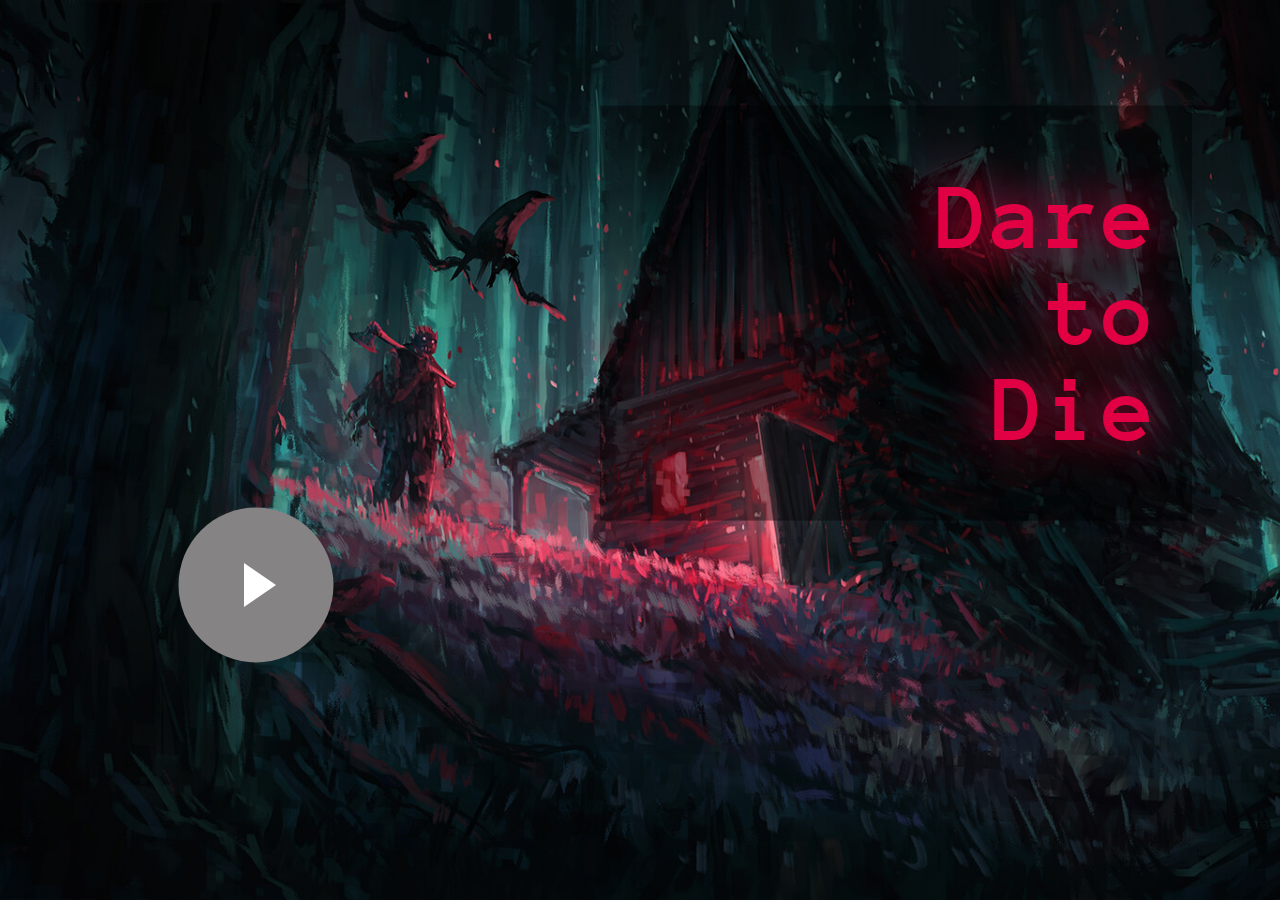
<file: index.html>
<!DOCTYPE html>
<html lang="en">

<head>
  <meta charset="UTF-8">
  <meta http-equiv="X-UA-Compatible" content="IE=edge">
  <meta name="viewport" content="width=device-width, initial-scale=1.0">
  <link rel="stylesheet" href="./css/main.css">
  <link rel="preconnect" href="https://fonts.googleapis.com">
  <link rel="preconnect" href="https://fonts.googleapis.com">
  <link rel="preconnect" href="https://fonts.googleapis.com">
  <link rel="icon" href="./css/images/ghomst.png" type="image/x-icon">
  <title>Dare2Die | Home</title>
</head>

<body>
  <div class="description overlay">
    <h1>Dare<br>to Die</h1>
  </div>

  <a id="play-video" class="video-play-button" href="rule.html">
    <span></span>
  </a>

  <div id="video-overlay" class="video-overlay">
    <a class="video-overlay-close">&times;</a>
  </div>
  <a>
  <audio id="background" autoplay loop>
    <source src="hunter.ogg" type="audio/ogg">
    <source src="hunter.mp3" type="audio/mpeg">
  </audio>

  </a>
  <script src="./js/main.js"></script>
</body>

</html>
</file>
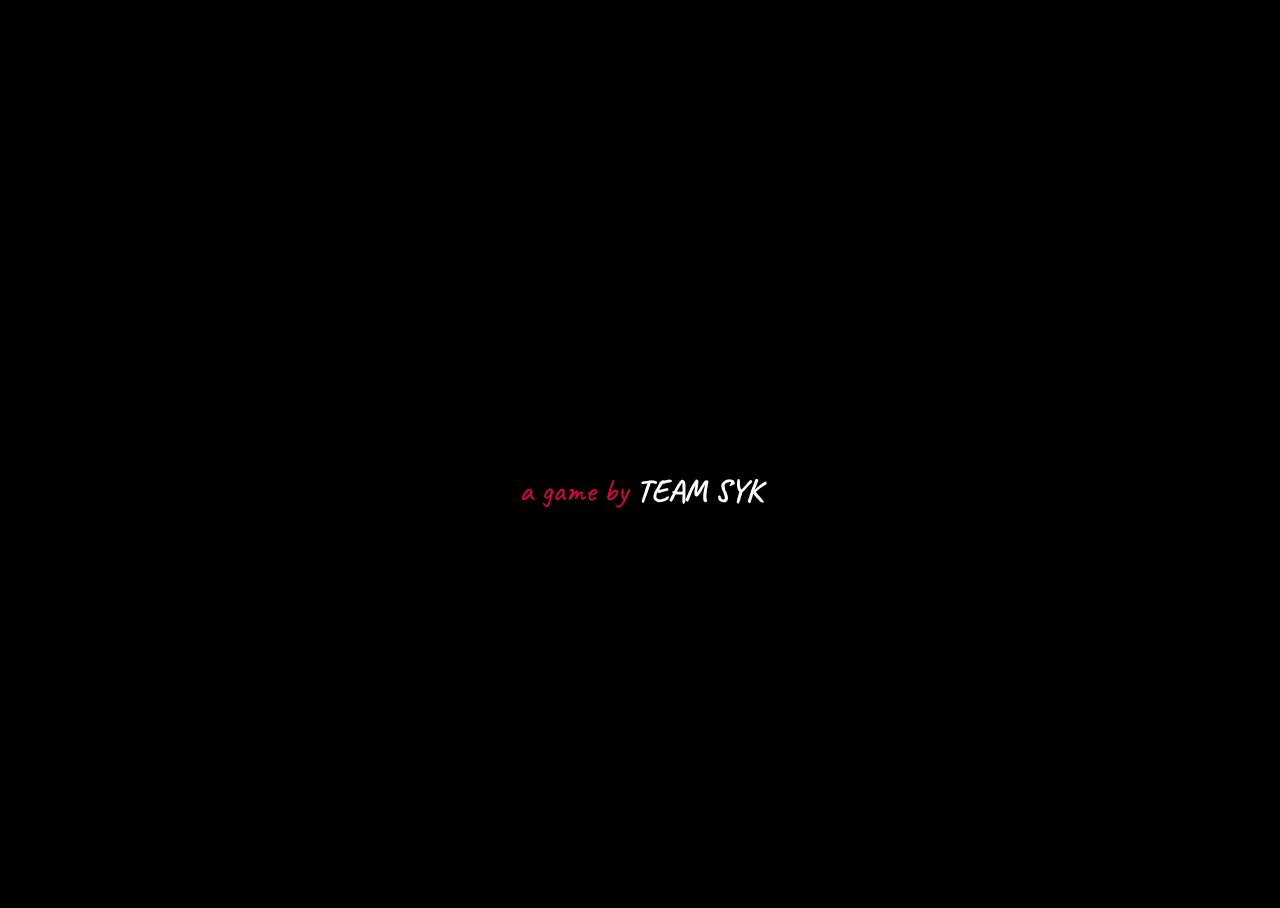
<file: credits.html>
<!DOCTYPE html>
<html lang="en">
<head>
    <meta charset="UTF-8">
    <meta http-equiv="X-UA-Compatible" content="IE=edge">
    <meta name="viewport" content="width=device-width, initial-scale=1.0">
    <link rel="stylesheet" href="css\credits.css">
    <link rel="icon" href="./css/images/ghomst.png" type="image/x-icon">
    <title>Dare2Die | Credits</title>
</head>
<body>
   
<main>
    
    <div>
  
      <section>
        <p>a game by<span><b> Team SYK</b></span></p>
      </section>
      
      <article style="margin-bottom: 5em">
        <h2>Team</h2>
        <dl>
          <dt>Yash Shinde</dt>
          <dd>A70405220055</dd>
          <dt>Shivam R Vadalia</dt>
          <dd>A70405220053</dd>
          <dt>Siddharth Chavan</dt>
          <dd>A70405220071</dd>
          <dt>Krunal Bhere</dt>
          <dd>A70405220062</dd>
          <dt>Kiran Chandani</dt>
          <dd>A70405220133</dd>
        </dl>
      </article>
      
      <article>
        <h2>Special Thanks to:</h2>
        <dl>
          <dt>Dr. Deepa Parasar</dt>
          <dd>Head of Dept. ASET</dd>
          <dt>Dr.Satheesh Abimannan</dt>
          <dd>Deputy Director ASET</dd>
          <dt>Mr. Naufil Kazi</dt>
          <dd>Professor</dd>
          <dt>Dr. Soni Sweta</dt>
          <dd>Professor<br></dd>
          <dt>Mrs. Sushila Umesh Ratre</dt>
          <dd>Professor</dd>
         
        </dl>  
      </article>
      <section>
        <h3>The End.</h3>
      </section>
    </div>
  </main>
  <a>
    <audio id="background" autoplay loop>
      <source src="hunter.ogg" type="audio/ogg">
      <source src="hunter.mp3" type="audio/mpeg">
    </audio>
  
    </a> 
</body>
</html>
</file>
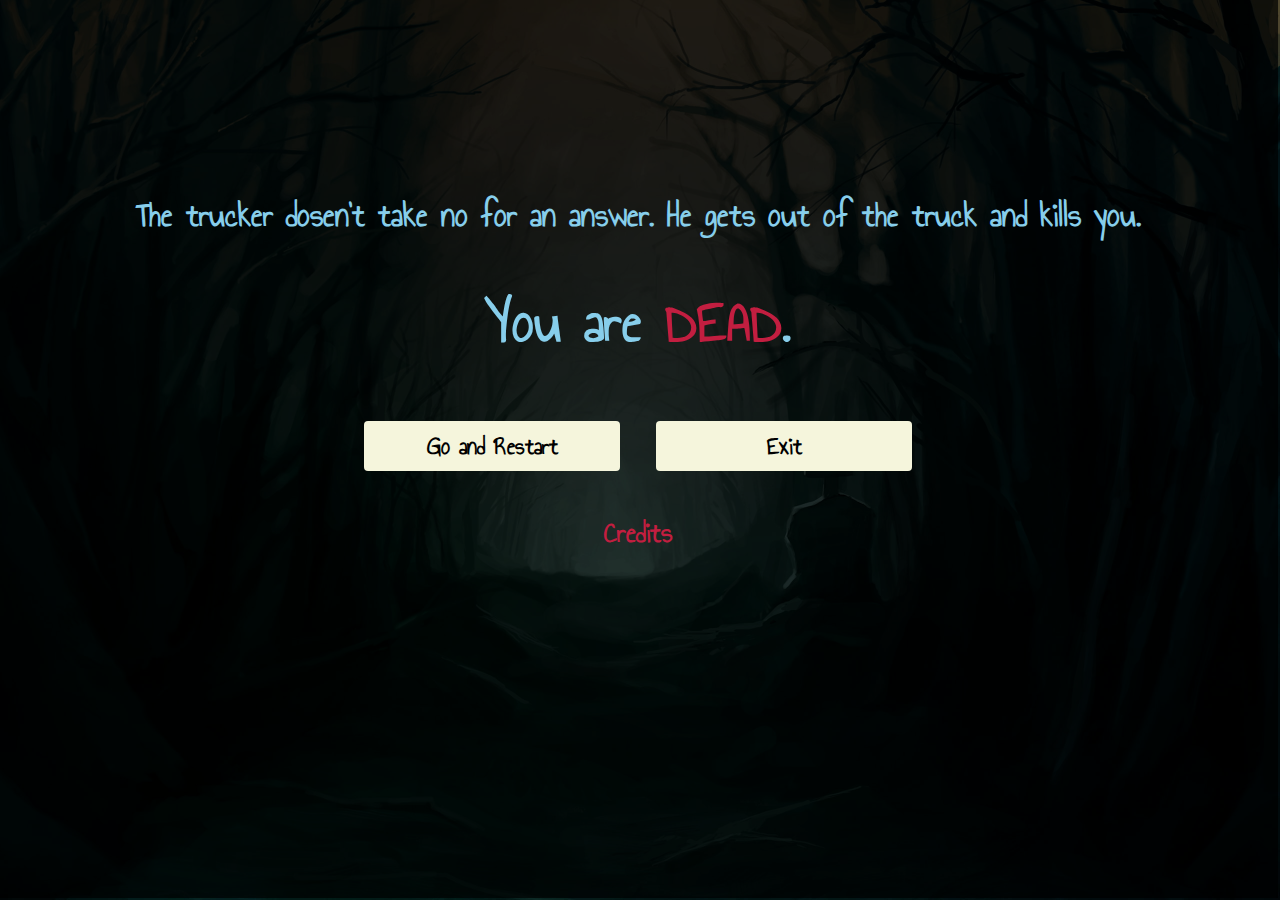
<file: death.html>
<!DOCTYPE html>
<html lang="en">
<head>
    <meta charset="UTF-8">
    <meta name="viewport" content="width=device-width, initial-scale=1.0">
    <title>Dare2Die | Game</title>
    <link rel="stylesheet" href="./css/death.css">
    <link rel="preconnect" href="https://fonts.googleapis.com">
    <link rel="preconnect" href="https://fonts.gstatic.com" crossorigin>
    <link href="https://fonts.googleapis.com/css2?family=Annie+Use+Your+Telescope&display=swap" rel="stylesheet">
    <link rel="icon" href="./css/images/ghomst.png" type="image/x-icon">
</head>
<body id="fademe">
    <div class="overlay">
        <div class="choice">
            <div>
                <h1 id='reason'>The trucker dosen't take no for an answer. He gets out of the truck and kills you.</h1>
                <h1>You are<span> DEAD</span>.</h1>
            </div>
            <button id="choice1" onclick="change()">Go and Restart</button> 
            <button id="choice2" onclick="openCloseTab()">Exit</button>
            <div class="cred">
              <a href="./credits.html"><h2>Credits</h2></a>
             </div>
        </div>
    </div>
    <div id="video-overlay" class="video-overlay">
        <a class="video-overlay-close"></a>
      </div>

      <a>
        <audio id="background" autoplay loop>
          <source src="hunter.ogg" type="audio/ogg">
          <source src="hunter.mp3" type="audio/mpeg">
        </audio>
      
        </a>  
<script src="./js/death.js"></script>
</body>
</html>
</file>
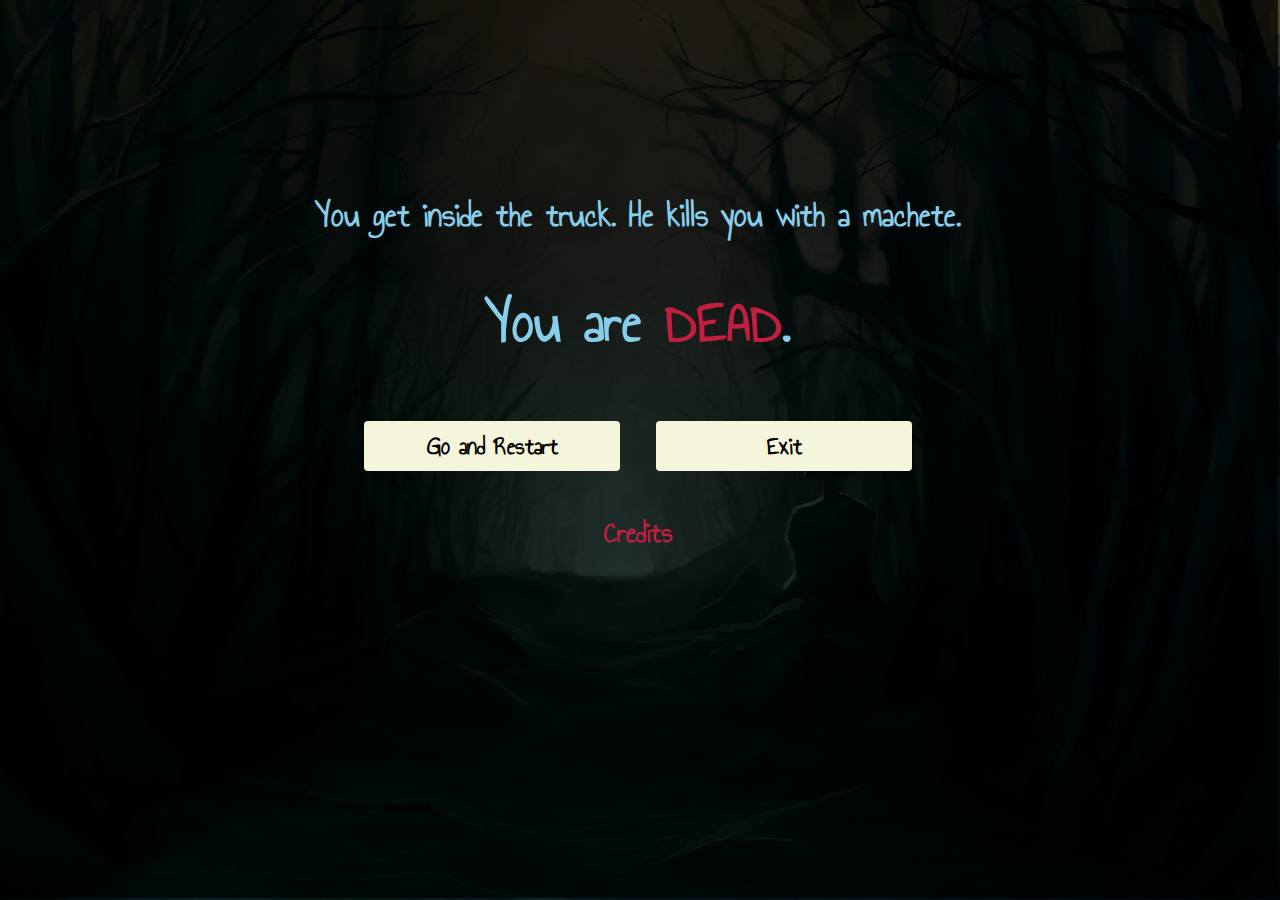
<file: death1.html>
<!DOCTYPE html>
<html lang="en">
<head>
    <meta charset="UTF-8">
    <meta name="viewport" content="width=device-width, initial-scale=1.0">
    <title>Dare2Die | Game</title>
    <link rel="stylesheet" href="./css/death.css">
    <link rel="preconnect" href="https://fonts.googleapis.com">
    <link rel="preconnect" href="https://fonts.gstatic.com" crossorigin>
    <link rel="icon" href="./css/images/ghomst.png" type="image/x-icon">
    <link href="https://fonts.googleapis.com/css2?family=Annie+Use+Your+Telescope&display=swap" rel="stylesheet">
</head>
<body id="fademe">
    <div class="overlay">
        <div class="choice">
            <div>
                <h1 id='reason'>You get inside the truck. He kills you with a machete.</h1>
                <h1>You are<span> DEAD</span>.</h1>
            </div>
            <button id="choice1" onclick="change()">Go and Restart</button> 
            <button id="choice2" onclick="openCloseTab()">Exit</button>
            <div class="cred">
              <a href="./credits.html"><h2>Credits</h2></a>
             </div>
        </div>
    </div>
    <div id="video-overlay" class="video-overlay">
        <a class="video-overlay-close">&times;</a>
      </div>
      <a>
        <audio id="background" autoplay loop>
          <source src="hunter.ogg" type="audio/ogg">
          <source src="hunter.mp3" type="audio/mpeg">
        </audio>
      
        </a>
<script src="./js/death.js"></script>
</body>
</html>
</file>
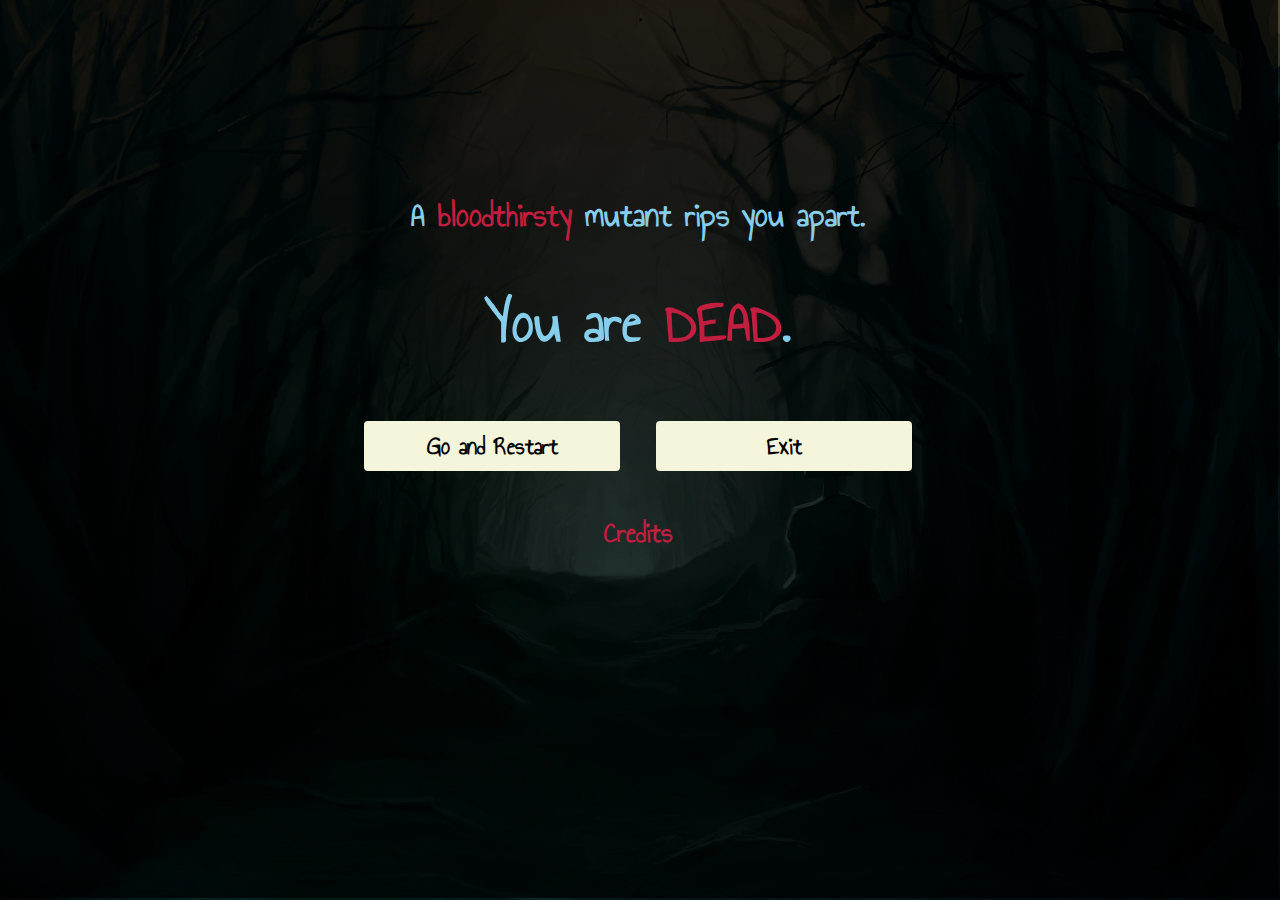
<file: death2.html>
<!DOCTYPE html>
<html lang="en">
<head>
    <meta charset="UTF-8">
    <meta name="viewport" content="width=device-width, initial-scale=1.0">
    <title>Dare2Die | Game</title>
    <link rel="stylesheet" href="./css/death.css">
    <link rel="preconnect" href="https://fonts.googleapis.com">
    <link rel="preconnect" href="https://fonts.gstatic.com" crossorigin>
    <link rel="icon" href="./css/images/ghomst.png" type="image/x-icon">
    <link href="https://fonts.googleapis.com/css2?family=Annie+Use+Your+Telescope&display=swap" rel="stylesheet">
</head>
<body id="fademe">
    <div class="overlay">
        <div class="choice">
            <div>
                <h1 id='reason'>A <span>bloodthirsty</span> mutant rips you apart.</h1>
                <h1>You are<span> DEAD</span>.</h1>
            </div>
            <button id="choice1" onclick="change()">Go and Restart</button> 
            <button id="choice2" onclick="openCloseTab()">Exit</button>
            <div class="cred">
              <a href="./credits.html"><h2>Credits</h2></a>
             </div>
        </div>
    </div>
    <div id="video-overlay" class="video-overlay">
        <a class="video-overlay-close">&times;</a>
      </div>
      <a>
        <audio id="background" autoplay loop>
          <source src="hunter.ogg" type="audio/ogg">
          <source src="hunter.mp3" type="audio/mpeg">
        </audio>
      
        </a>
<script src="./js/death.js"></script>
</body>
</html>
</file>
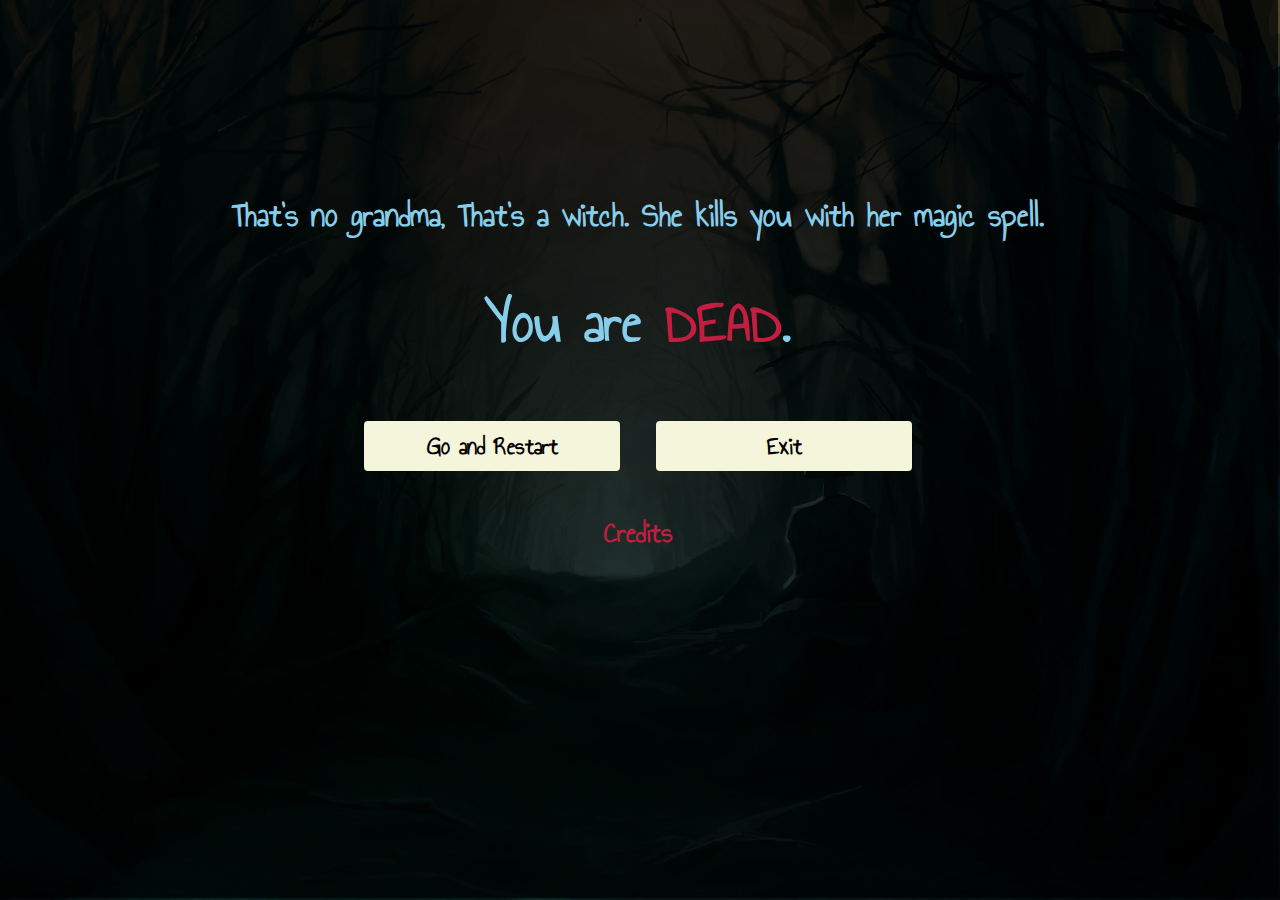
<file: death3.html>
<!DOCTYPE html>
<html lang="en">
<head>
    <meta charset="UTF-8">
    <meta name="viewport" content="width=device-width, initial-scale=1.0">
    <title>Dare2Die | Game</title>
    <link rel="stylesheet" href="./css/death.css">
    <link rel="preconnect" href="https://fonts.googleapis.com">
    <link rel="preconnect" href="https://fonts.gstatic.com" crossorigin>
    <link rel="icon" href="./css/images/ghomst.png" type="image/x-icon">
    <link href="https://fonts.googleapis.com/css2?family=Annie+Use+Your+Telescope&display=swap" rel="stylesheet">
</head>
<body id="fademe">
    <div class="overlay">
        <div class="choice">
            <div>
                <h1 id='reason'>That's no grandma, That's a witch. She kills you with her magic spell.</h1>
                <h1>You are<span> DEAD</span>.</h1>
            </div>
            <button id="choice1" onclick="change()">Go and Restart</button> 
            <button id="choice2" onclick="openCloseTab()">Exit</button>
            <div class="cred">
              <a href="./credits.html"><h2>Credits</h2></a>
             </div>
        </div>
    </div>
    <div id="video-overlay" class="video-overlay">
        <a class="video-overlay-close">&times;</a>
      </div>
      <a>
        <audio id="background" autoplay loop>
          <source src="hunter.ogg" type="audio/ogg">
          <source src="hunter.mp3" type="audio/mpeg">
        </audio>
      
        </a>
<script src="./js/death.js"></script>
</body>
</html>
</file>
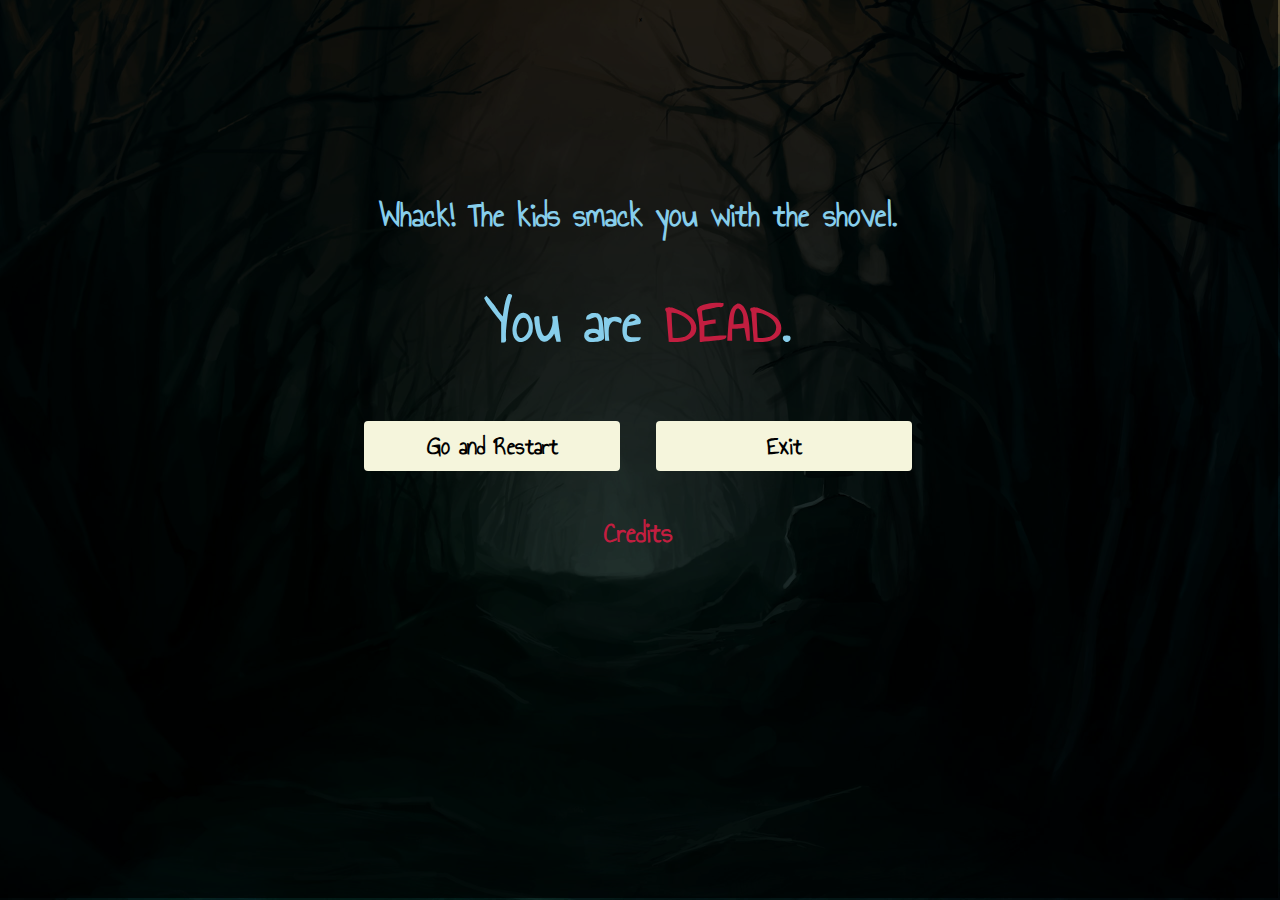
<file: death4.html>
<!DOCTYPE html>
<html lang="en">
<head>
    <meta charset="UTF-8">
    <meta name="viewport" content="width=device-width, initial-scale=1.0">
    <title>Dare2Die | Game</title>
    <link rel="stylesheet" href="./css/death.css">
    <link rel="preconnect" href="https://fonts.googleapis.com">
    <link rel="preconnect" href="https://fonts.gstatic.com" crossorigin>
    <link rel="icon" href="./css/images/ghomst.png" type="image/x-icon">
    <link href="https://fonts.googleapis.com/css2?family=Annie+Use+Your+Telescope&display=swap" rel="stylesheet">
</head>
<body id="fademe">
    <div class="overlay">
        <div class="choice">
            <div>
                <h1 id='reason'>Whack! The kids smack you with the shovel.</h1>
                <h1>You are<span> DEAD</span>.</h1>
            </div>
            <button id="choice1" onclick="change()">Go and Restart</button> 
            <button id="choice2" onclick="openCloseTab()">Exit</button>
            <div class="cred">
              <a href="./credits.html"><h2>Credits</h2></a>
             </div>
        </div>
    </div>
    <div id="video-overlay" class="video-overlay">
        <a class="video-overlay-close">&times;</a>
      </div>
      <a>
        <audio id="background" autoplay loop>
          <source src="hunter.ogg" type="audio/ogg">
          <source src="hunter.mp3" type="audio/mpeg">
        </audio>
      
        </a>
<script src="./js/death.js"></script>
</body>
</html>
</file>
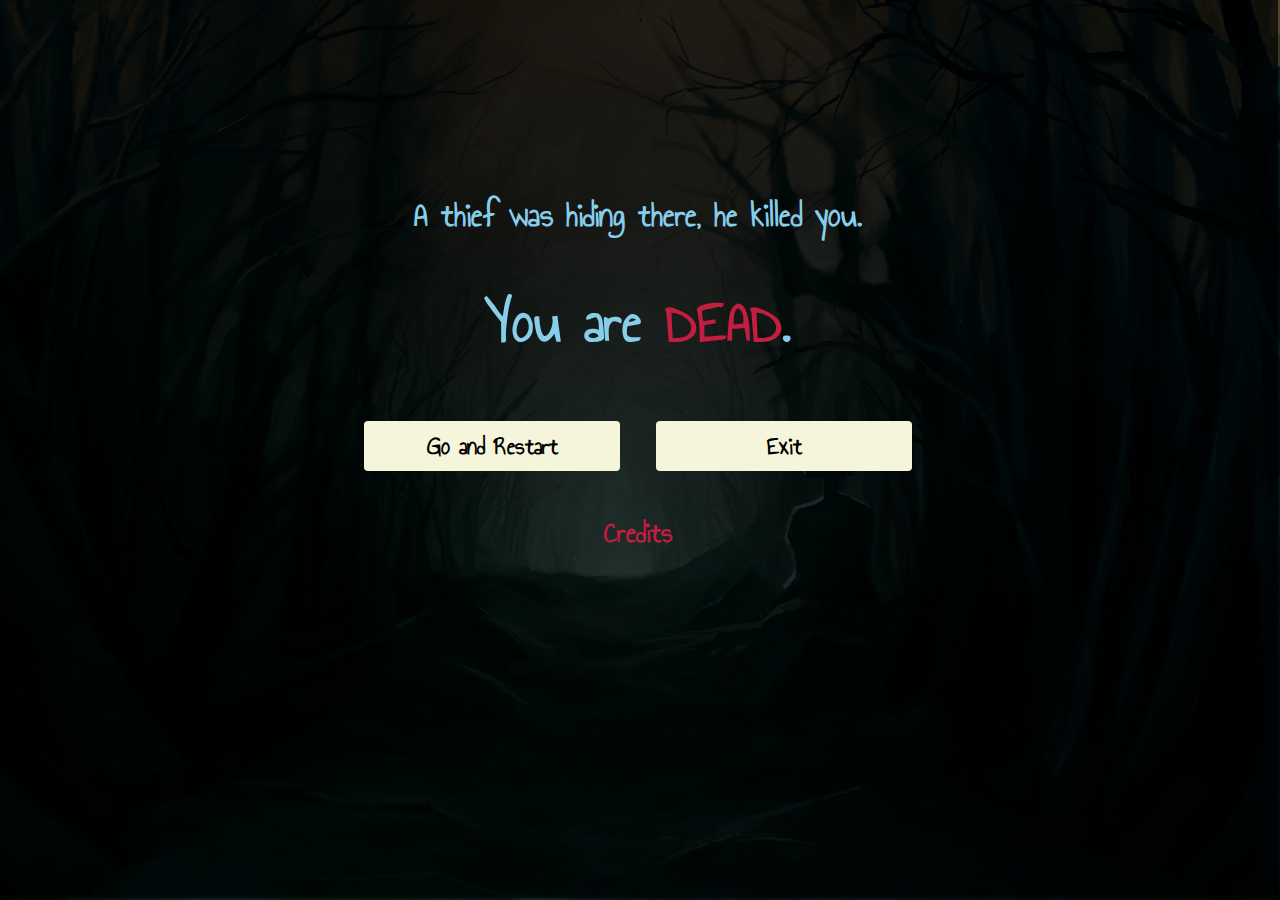
<file: death5.html>
<!DOCTYPE html>
<html lang="en">
<head>
    <meta charset="UTF-8">
    <meta name="viewport" content="width=device-width, initial-scale=1.0">
    <title>Dare2Die | Game</title>
    <link rel="stylesheet" href="./css/death.css">
    <link rel="preconnect" href="https://fonts.googleapis.com">
    <link rel="preconnect" href="https://fonts.gstatic.com" crossorigin>
    <link rel="icon" href="./css/images/ghomst.png" type="image/x-icon">
    <link href="https://fonts.googleapis.com/css2?family=Annie+Use+Your+Telescope&display=swap" rel="stylesheet">
</head>
<body id="fademe">
    <div class="overlay">
        <div class="choice">
            <div>
                <h1 id='reason'>A thief was hiding there, he killed you. </h1>
                <h1>You are<span> DEAD</span>.</h1>
            </div>
            <button id="choice1" onclick="change()">Go and Restart</button> 
            <button id="choice2" onclick="openCloseTab()">Exit</button>
            <div class="cred">
              <a href="./credits.html"><h2>Credits</h2></a>
             </div>
        </div>
    </div>
    <div id="video-overlay" class="video-overlay">
        <a class="video-overlay-close">&times;</a>
      </div>
      <a>
        <audio id="background" autoplay loop>
          <source src="hunter.ogg" type="audio/ogg">
          <source src="hunter.mp3" type="audio/mpeg">
        </audio>
      
        </a>
<script src="./js/death.js"></script>
</body>
</html>
</file>
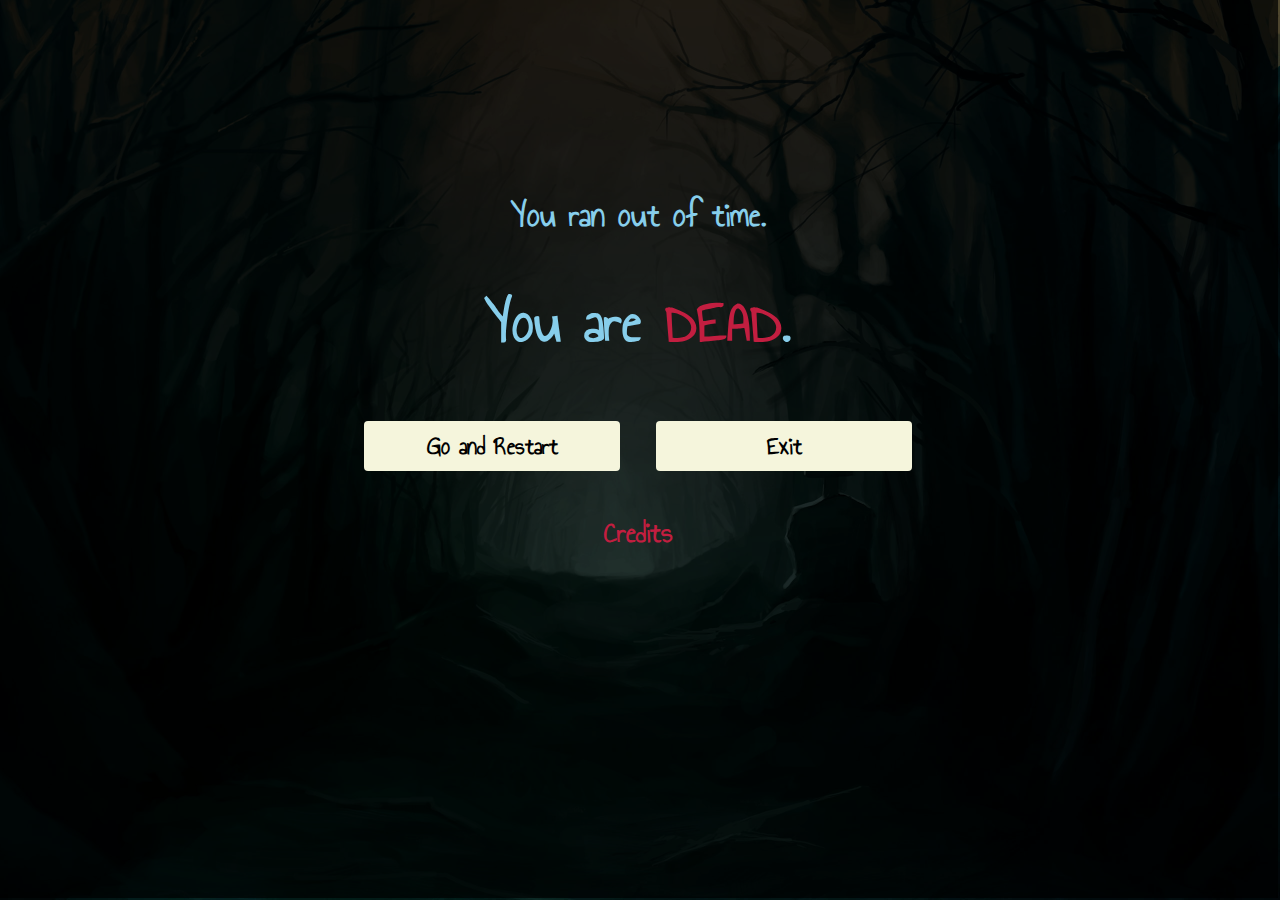
<file: death6.html>
<!DOCTYPE html>
<html lang="en">
<head>
    <meta charset="UTF-8">
    <meta name="viewport" content="width=device-width, initial-scale=1.0">
    <title>Dare2Die | Game</title>
    <link rel="stylesheet" href="./css/death.css">
    <link rel="preconnect" href="https://fonts.googleapis.com">
    <link rel="preconnect" href="https://fonts.gstatic.com" crossorigin>
    <link rel="icon" href="./css/images/ghomst.png" type="image/x-icon">
    <link href="https://fonts.googleapis.com/css2?family=Annie+Use+Your+Telescope&display=swap" rel="stylesheet">
</head>
<body id="fademe">
    <div class="overlay">
        <div class="choice">
            <div>
                <h1 id='reason'>You ran out of time.</h1>
                <h1>You are<span> DEAD</span>.</h1>
            </div>
            <button id="choice1" onclick="change()">Go and Restart</button> 
            <button id="choice2" onclick="openCloseTab()">Exit</button>
            <div class="cred">
              <a href="./credits.html"><h2>Credits</h2></a>
             </div>
        </div>
    </div>
    <div id="video-overlay" class="video-overlay">
        <a class="video-overlay-close"></a>
      </div>
      <a>
        <audio id="background" autoplay loop>
          <source src="hunter.ogg" type="audio/ogg">
          <source src="hunter.mp3" type="audio/mpeg">
        </audio>
      
        </a>         
<script src="./js/death.js"></script>
</body>
</html>
</file>
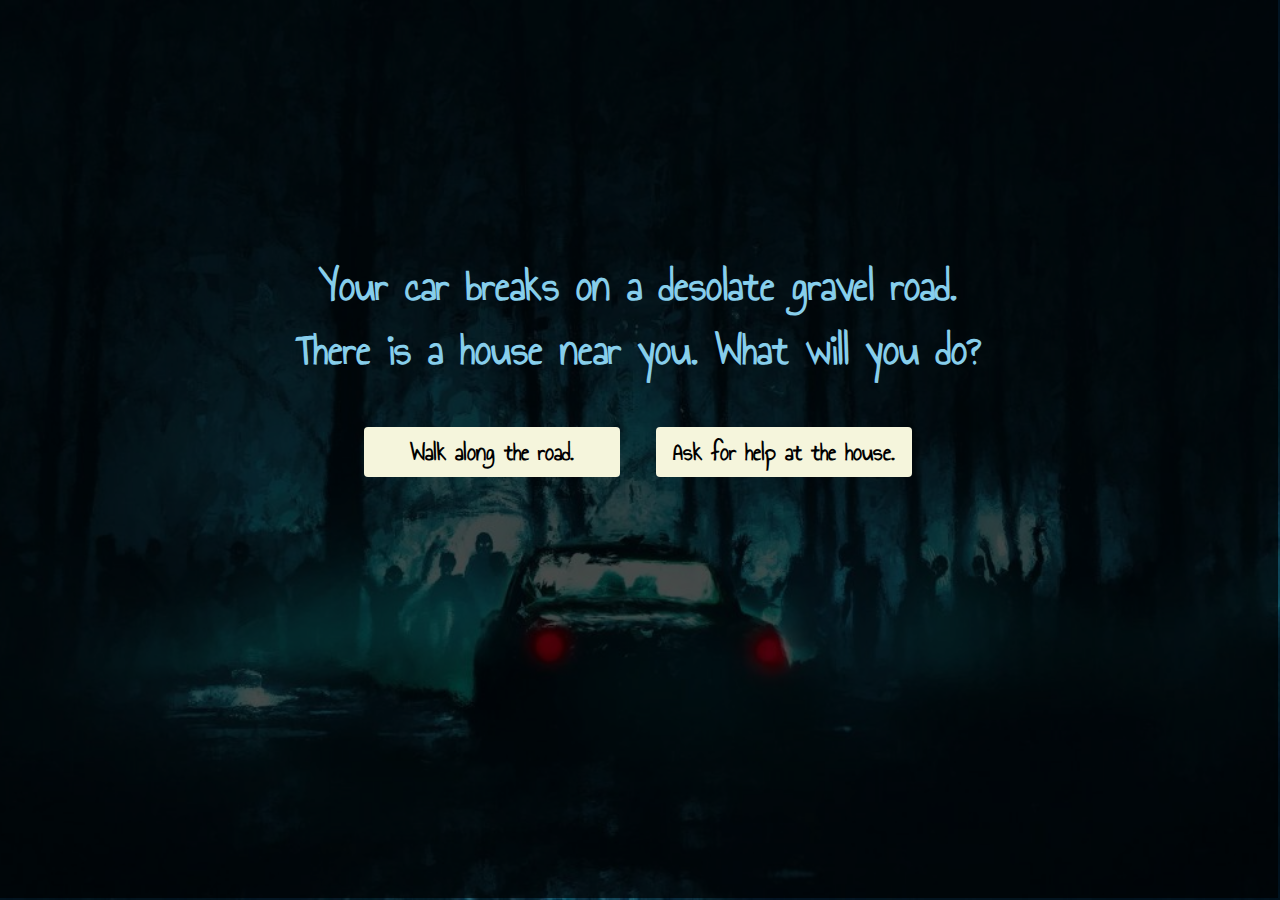
<file: game.html>
<!DOCTYPE html>
<html lang="en">

<head>
  <meta charset="UTF-8">
  <meta name="viewport" content="width=device-width, initial-scale=1.0">
  <title>Dare2Die | Game</title>
  <link rel="stylesheet" href="./css/game.css">
  <link rel="preconnect" href="https://fonts.googleapis.com">
  <link rel="preconnect" href="https://fonts.gstatic.com" crossorigin>
  <link href="https://fonts.googleapis.com/css2?family=Annie+Use+Your+Telescope&display=swap" rel="stylesheet">
  <link rel="icon" href="./css/images/ghomst.png" type="image/x-icon">
</head>

<body id="fademe">

  <div class="overlay">
  
    <div class="choice">
      
      <div>
        <h1>Your car breaks on a desolate gravel road.<br> There is a house near you. What will you do?</h1>
      </div>
      <button id="choice1" onclick="change()">Walk along the road.</button>
      <button id="choice2" onclick="choice2()">Ask for help at the house.</button>
      <br>
      <span id="countdown" style="font-weight: bold;"></span>
    </div>
  </div>
  <a>
    <audio id="background" autoplay loop>
      <source src="hunter.ogg" type="audio/ogg">
      <source src="hunter.mp3" type="audio/mpeg">
    </audio>
  
    </a>
  <script src="./js/game.js"></script>
</body>

</html>
</file>
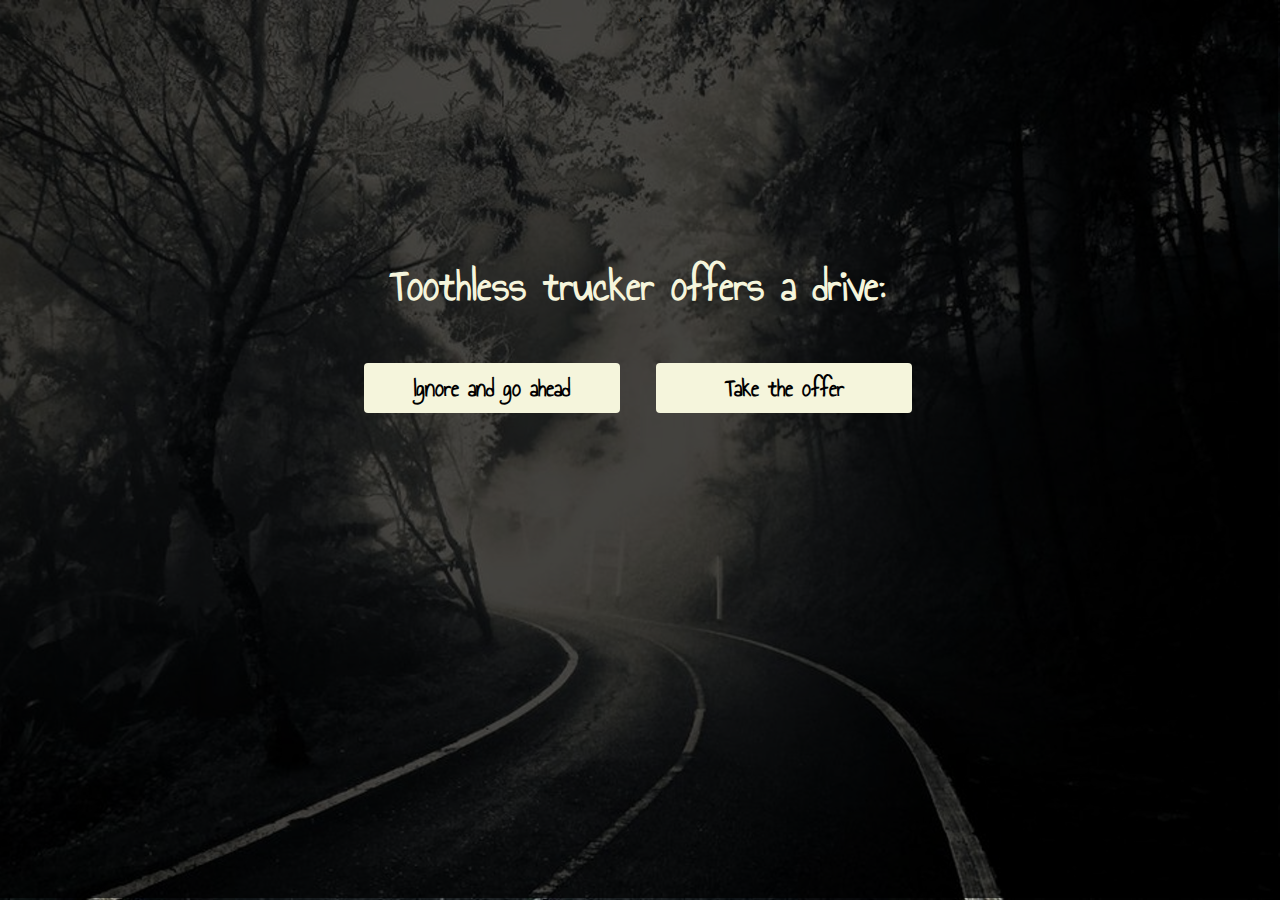
<file: game2.html>
<!DOCTYPE html>
<html lang="en">
<head>
    <meta charset="UTF-8">
    <meta name="viewport" content="width=device-width, initial-scale=1.0">
    <title>Dare2Die | Game</title>
    <link rel="stylesheet" href="./css/game2.css">
    <link rel="preconnect" href="https://fonts.googleapis.com">
    <link rel="preconnect" href="https://fonts.gstatic.com" crossorigin>
    <link rel="icon" href="./css/images/ghomst.png" type="image/x-icon">
    <link href="https://fonts.googleapis.com/css2?family=Annie+Use+Your+Telescope&display=swap" rel="stylesheet">
</head>
<body id="fademe">
    <div class="overlay">
        <div class="choice">
            <div>
                <h1>Toothless trucker offers a drive: </h1>
            </div>
            <button id="choice1" onclick="change()">Ignore and go ahead</button> 
            <button id="choice2" onclick="change2()">Take the offer</button>
            <br>
            <span id="countdown" style="font-weight: bold;"></span>
        </div>
    </div>
    <div id="video-overlay" class="video-overlay">
        <a class="video-overlay-close">&times;</a>
      </div>
      
      <a>
        <audio id="background" autoplay loop>
          <source src="hunter.ogg" type="audio/ogg">
          <source src="hunter.mp3" type="audio/mpeg">
        </audio>
      
        </a>
<script src="./js/game2.js"></script>
</body>
</html>
</file>
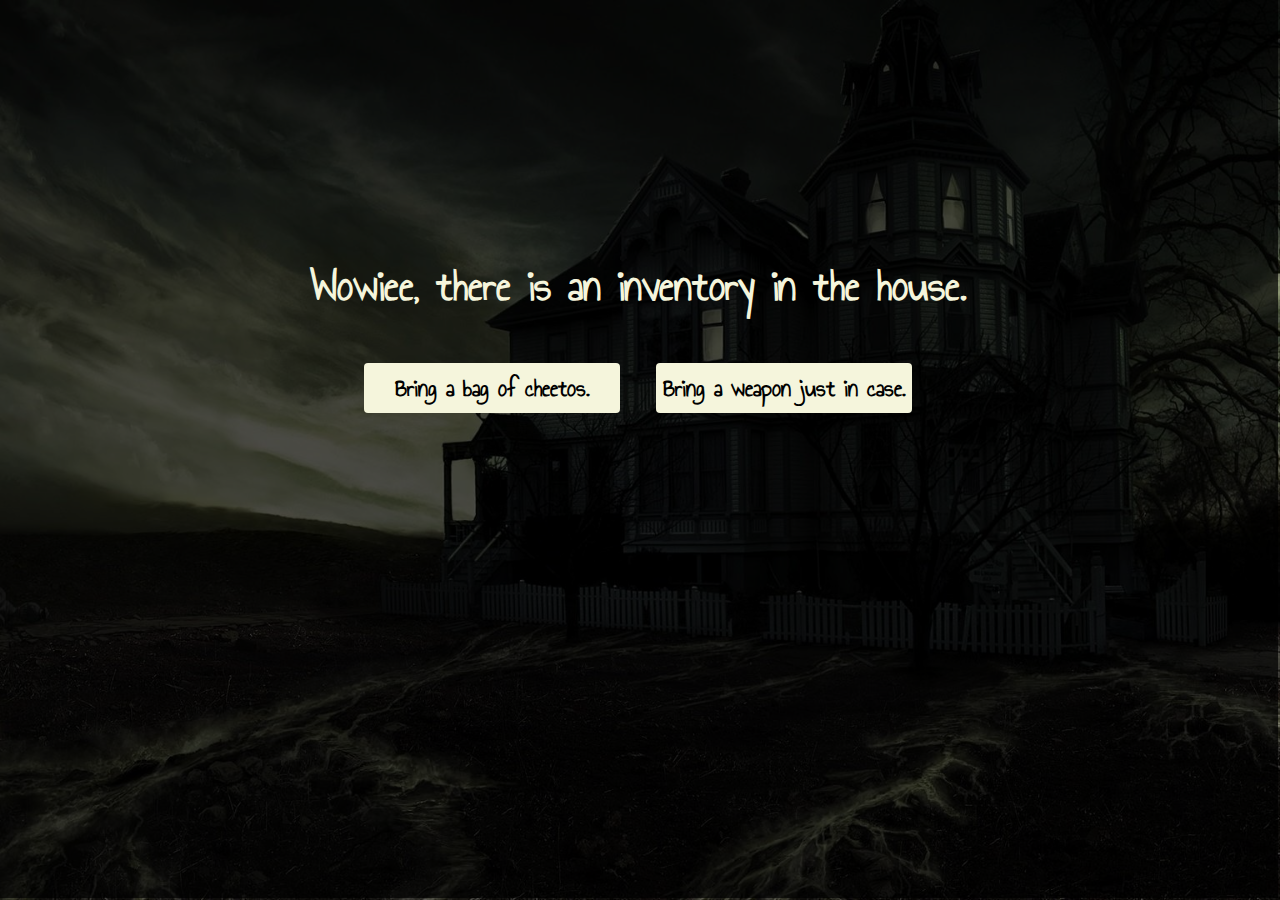
<file: game2_1.html>
<!DOCTYPE html>
<html lang="en">
<head>
    <meta charset="UTF-8">
    <meta name="viewport" content="width=device-width, initial-scale=1.0">
    <title>Dare2Die | Game</title>
    <link rel="stylesheet" href="./css/game2_1.css">
    <link rel="preconnect" href="https://fonts.googleapis.com">
    <link rel="preconnect" href="https://fonts.gstatic.com" crossorigin>
    <link rel="icon" href="./css/images/ghomst.png" type="image/x-icon">
    <link href="https://fonts.googleapis.com/css2?family=Annie+Use+Your+Telescope&display=swap" rel="stylesheet">
</head>
<body id="fademe">
    <div class="overlay">
        <div class="choice">
            <div>
                <h1>Wowiee, there is an inventory in the house.</h1>
            </div>
            <button id="choice1" onclick="change()">Bring a bag of cheetos.</button> 
            <button id="choice2" onclick="change2()">Bring a weapon just in case.</button>
            <br>
            <span id="countdown" style="font-weight: bold;"></span>
        </div>
    </div> 
    <a>
        <audio id="background" autoplay loop>
          <source src="hunter.ogg" type="audio/ogg">
          <source src="hunter.mp3" type="audio/mpeg">
        </audio>
      
        </a>
<script src="./js/game2_1.js"></script>
</body>
</html>
</file>
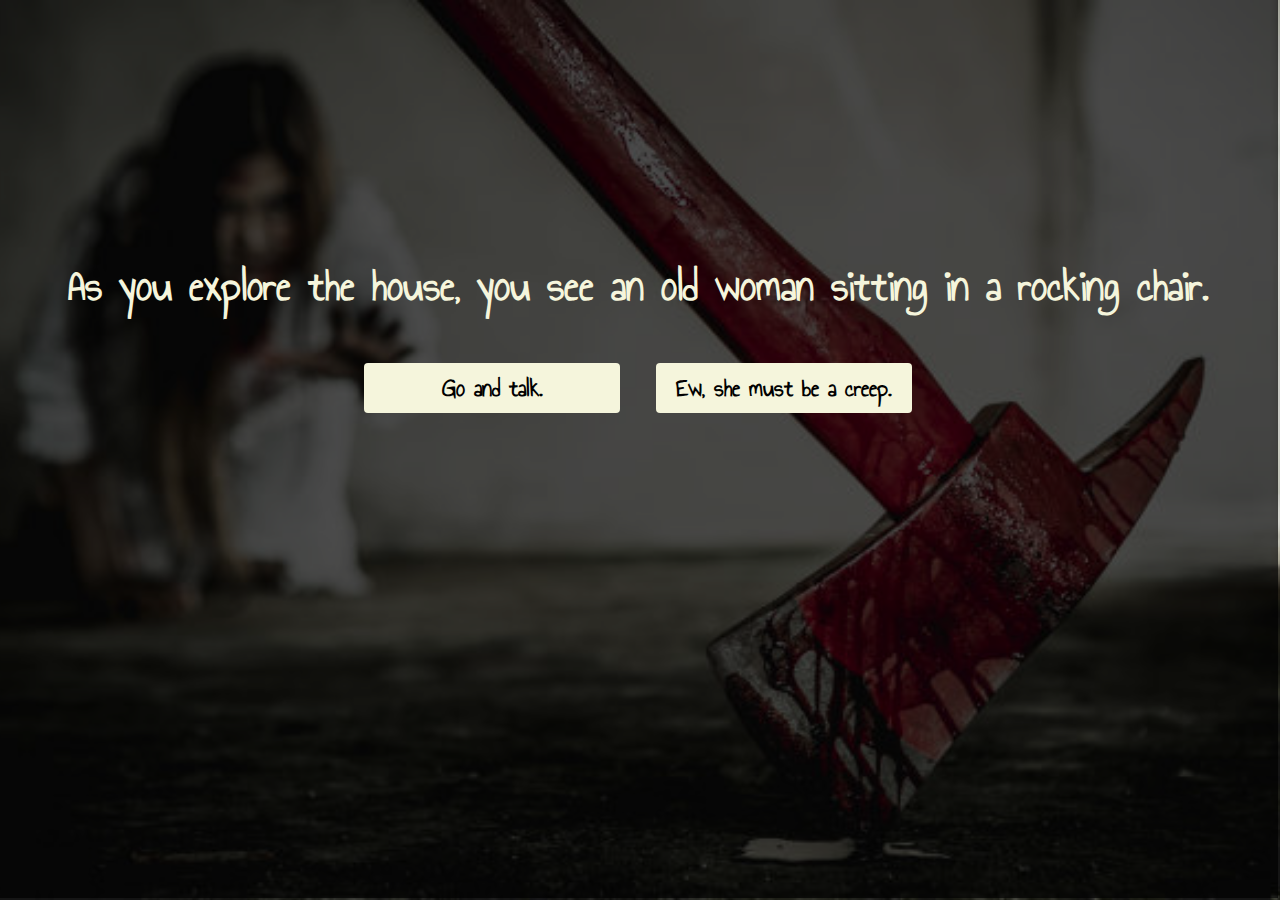
<file: game2_2_2.html>
<!DOCTYPE html>
<html lang="en">
<head>
    <meta charset="UTF-8">
    <meta name="viewport" content="width=device-width, initial-scale=1.0">
    <title>Dare2Die | Game</title>
    <link rel="stylesheet" href="./css/game2_2_2.css">
    <link rel="preconnect" href="https://fonts.googleapis.com">
    <link rel="preconnect" href="https://fonts.gstatic.com" crossorigin>
    <link rel="icon" href="./css/images/ghomst.png" type="image/x-icon">
    <link href="https://fonts.googleapis.com/css2?family=Annie+Use+Your+Telescope&display=swap" rel="stylesheet">
</head>
<body id="fademe">
    <div class="overlay">
        <div class="choice">
            <div>
                <h1>As you explore the house, you see an old woman sitting in a rocking chair.</h1>
            </div>
            <button id="choice1" onclick="change()">Go and talk.</button> 
            <button id="choice2" onclick="change2()">Ew, she must be a creep.</button>
            <br>
            <span id="countdown" style="font-weight: bold;"></span>
        </div>
         
    </div>
  
    <a>
        <audio id="background" autoplay loop>
          <source src="hunter.ogg" type="audio/ogg">
          <source src="hunter.mp3" type="audio/mpeg">
        </audio>
      
        </a>
    
<script src="./js/game2_2_2.js"></script>
</body>
</html>
</file>
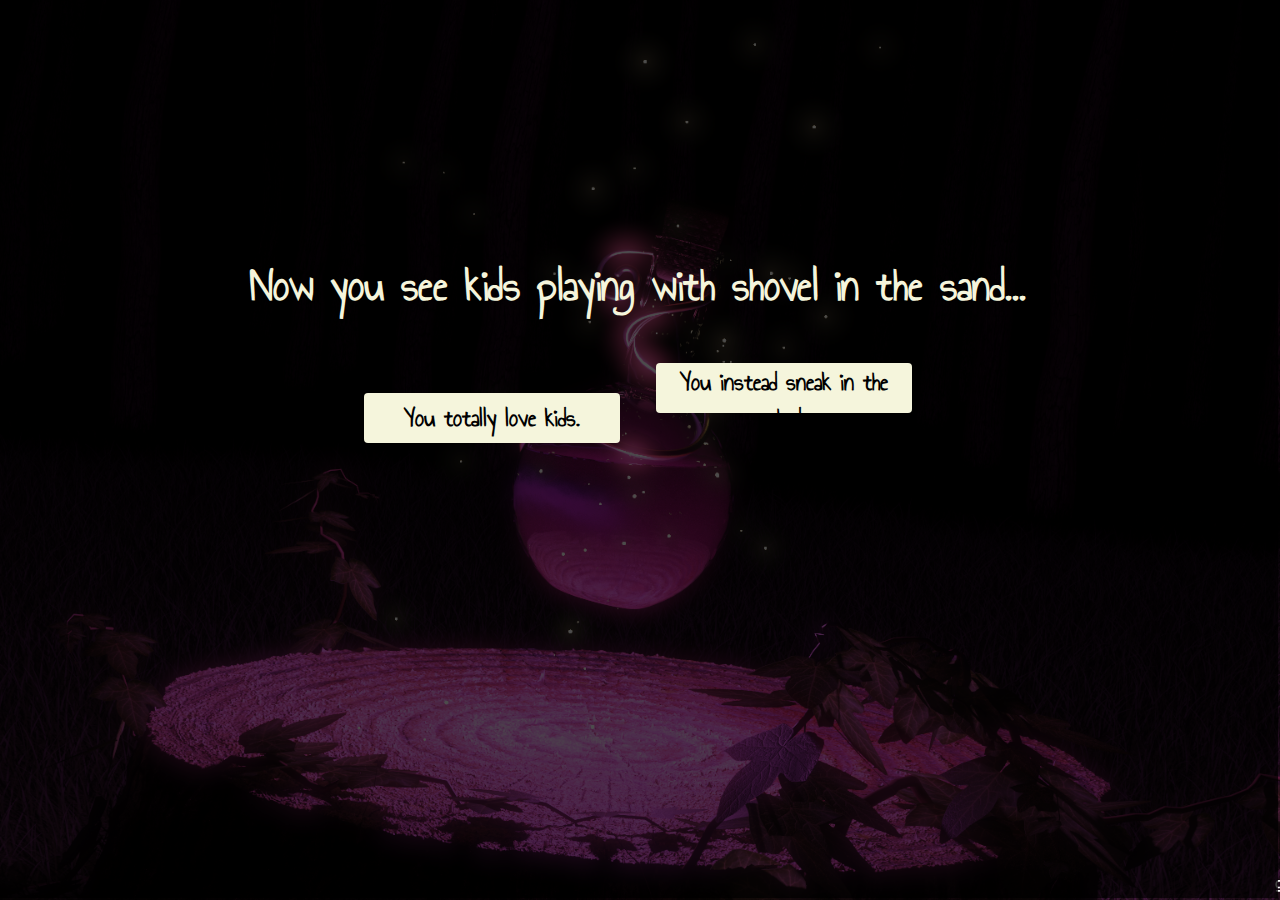
<file: game2_2_2_2.html>
<!DOCTYPE html>
<html lang="en">
<head>
    <meta charset="UTF-8">
    <meta name="viewport" content="width=device-width, initial-scale=1.0">
    <title>Dare2Die | Game</title>
    <link rel="stylesheet" href="./css/game2_2_2_2.css">
    <link rel="preconnect" href="https://fonts.googleapis.com">
    <link rel="preconnect" href="https://fonts.gstatic.com" crossorigin>
    <link rel="icon" href="./css/images/ghomst.png" type="image/x-icon">
    <link href="https://fonts.googleapis.com/css2?family=Annie+Use+Your+Telescope&display=swap" rel="stylesheet">
</head>
<body id="fademe">
    <div class="overlay">
        <div class="choice">
            <div>
                <h1>Now you see kids playing with shovel in the sand...</h1>
            </div>
            <button id="choice1" onclick="change()">You totally love kids.</button> 
            <button id="choice2" onclick="change2()">You instead sneak in the shed</button>
            <br>
            <span id="countdown" style="font-weight: bold;"></span>
        </div>
     </div>
     <a>
        <audio id="background" autoplay loop>
          <source src="hunter.ogg" type="audio/ogg">
          <source src="hunter.mp3" type="audio/mpeg">
        </audio>
      
        </a>  
<script src="./js/game2_2_2_2.js"></script>
</body>
</html>
</file>
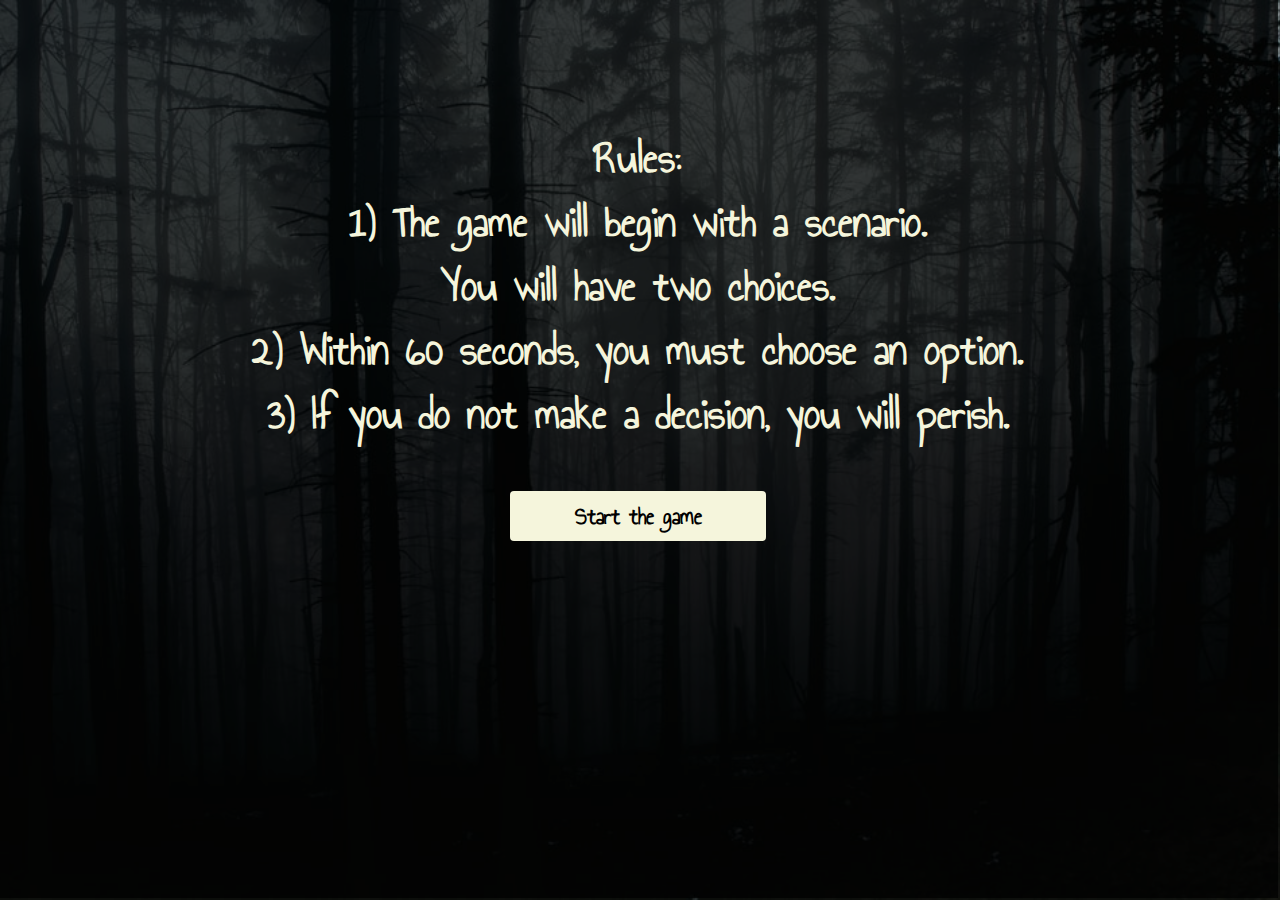
<file: rule.html>
<!DOCTYPE html>
<html lang="en">

<head>
  <meta charset="UTF-8">
  <meta name="viewport" content="width=device-width, initial-scale=1.0">
  <title>Dare2Die | Rules</title>
  <link rel="stylesheet" href="./css/rule.css">
  <link rel="preconnect" href="https://fonts.googleapis.com">
  <link rel="preconnect" href="https://fonts.gstatic.com" crossorigin>
  <link href="https://fonts.googleapis.com/css2?family=Annie+Use+Your+Telescope&display=swap" rel="stylesheet">
  <link rel="icon" href="./css/images/ghomst.png" type="image/x-icon">
</head>

<body id="fademe">
  <div class="overlay">
    <div class="choice">
      <div>
        <h1>Rules:
            <br>
            1) The game will begin with a scenario. <br>You will have two choices.
            <br>2) Within 60 seconds, you must choose an option.
            <br>
            3) If you do not make a decision, you will perish.
      </div>
      <button id="choice1" onclick="change()">Start the game</button>
    </div>
 
  </div>
  <a>
    <audio id="background" autoplay loop>
      <source src="hunter.ogg" type="audio/ogg">
      <source src="hunter.mp3" type="audio/mpeg">
    </audio>
  
    </a>
  <script src="./js/rule.js"></script>
</body>
</html>
</file>
<file: css/main.css>
@import url(https://fonts.googleapis.com/css?family=Anonymous+Pro);
body {
    background: url("./images/intro.jpg") no-repeat center fixed;
    background-size: cover;
    padding: 0;
    margin: 0;
    font-family: 'Anonymous Pro', monospace; 
    overflow-y: hidden;
  }
/*Button*/
  .video-play-button {
    position: absolute;
    z-index: 10;
    top: 65%;
    left: 20%;
    transform: translateX(-50%) translateY(-50%);
    box-sizing: content-box;
    display: block;
    width: 32px;
    height: 44px;
    /* background: #fa183d; */
    border-radius: 50%;
    padding: 18px 20px 18px 28px;
    animation: fadeIn 3s 2s both;
  }
  
  .video-play-button:before {
    content: "";
    color: red;
    position: absolute;
    z-index: 0;
    left: 50%;
    top: 50%;
    transform: translateX(-50%) translateY(-50%);
    display: block;
    width: 145px;
    height: 145px;
    background: #5e4f54;
    border-radius: 50%;
    animation: pulse-border 1500ms ease-out infinite;
  }
  
  .video-play-button:after {
    content: "";
    position: absolute;
    z-index: 1;
    left: 50%;
    top: 50%;
    transform: translateX(-50%) translateY(-50%);
    display: block;
    width: 155px;
    height: 155px;
    background: #858384;
    border-radius: 50%;
    transition: all 200ms;
  }
  
  .video-play-button:hover:after {
    background-color: #c21e40;
  }
  
  .video-play-button img {
    position: relative;
    z-index: 3;
    max-width: 100%;
    width: auto;
    height: auto;
  }
  
  .video-play-button span {
    display: block;
    position: relative;
    z-index: 3;
    width: 0;
    height: 0;
    border-left: 32px solid #fff;
      border-top: 22px solid transparent;
      border-bottom: 22px solid transparent;
  }
  
  @keyframes pulse-border {
    0% {
      transform: translateX(-50%) translateY(-50%) translateZ(0) scale(1);
      opacity: 1;
    }
    100% {
      transform: translateX(-50%) translateY(-50%) translateZ(0) scale(1.5);
      opacity: 0;
    }
  }
  
  
  
  .video-overlay {
    position: fixed;
    z-index: -1;
    top: 0;
    bottom: 0;
    left: 0;
    right: 0;
    background: rgba(0,0,0,0.80);
    opacity: 0;
    transition: all ease 500ms;
  }
  
  .video-overlay.open {
    position: fixed;
    z-index: 1000;
    opacity: 1;
  }
  
  .video-overlay-close {
    position: absolute;
    z-index: 1000;
    top: 15px;
    right: 20px;
    font-size: 36px;
    line-height: 1;
    font-weight: 400;
    color: #fff;
    text-decoration: none;
    cursor: pointer;
    transition: all 200ms;
  }
  
  .video-overlay-close:hover {
    color: #fa183d;
  }
  
  .video-overlay iframe {
    position: absolute;
    top: 50%;
    left: 50%;
    transform: translateX(-50%) translateY(-50%);
    box-shadow: 0 0 15px rgba(0,0,0,0.75);
  }
  /* overlay */
  .overlay {
    padding-left: 15rem;
    padding-right: 2rem;
    position: absolute;
    width: 25%;
    margin-top: 5%;
    background: rgba(0, 0, 0, 0.4);
}
/*description*/
.description {
    left: 70%;
    position: absolute;
    top: 30%;
    transform: translate(-50%, -55%);
    animation: fadeIn 2s both;
}
.description h1 {
    color: #e20044;
    text-shadow: 0 0 50px #e20044;
    font-size: 95px;
    text-align: right;
    letter-spacing:4px;
}



/* animation */

@keyframes fadeIn {
  from{
      opacity: 0;
  }
  to{
      opacity: 1;
  }
}
</file>
<file: css/death.css>
html{
    transition: background-image 1.5s ease-in-out;
    background: url("./images/6.jpg") no-repeat center center fixed ; 
    -webkit-background-size: cover;
    -moz-background-size: cover;
    -o-background-size: cover;
    background-size: cover;
    overflow-y: hidden;
    overflow-x: hidden;
}
body{
    font-family: 'Annie Use Your Telescope', cursive;
    text-align: center;
    align-items: center;
}

.choice{
    margin-top: 15%;
}
.overlay {
    /* padding: 50px 100px; */
    margin:0px;
    position: absolute;
    width: 100%;
    height: 100%;
    margin-top: -10px;
    margin-left: -10px;
    background: rgba(0, 0, 0, 0.7);
}

h1{
    color: skyblue;
    font-size: 60px;
    animation: fadeIn 2s both;
}

button{
    width: 20%;
    height: 50px;
    margin: 15px;
    font-size: 25px;
    border-radius: 4px;
    background-color: beige;
    border: none;
    font-family: 'Annie Use Your Telescope', cursive;
    font-weight: 1000;
}

button:hover{
    background-color: #c21e40;
    box-shadow: 0 0 5px #c21e40, 0 0 25px #c21e40,0 0 50px #c21e40,0 0 200px #c21e40;
    color: beige;
}

#choice1{
    animation: fadeIn 2s 1s both;
}

#choice2{
    animation: fadeIn 2s 2s both;
}

#fademe{
    opacity:0;
    transition:2s;
}
@keyframes fadeIn {
    from{
        opacity: 0;
    }
    to{
        opacity: 1;
    }
}

span{
    color: #c21e40;
}

/*Mute Button*/

/* ====================================== */
/* on/off switch toggle */
/* ====================================== */
#switch-container {
    margin: 15px;
    margin-left: 12px;
  }
  
  #sound-off-icon,
  #sound-on-icon {
    z-index: 0;
    position: absolute;
  }


  
  #sound-off-icon {
    top: 9px;
    right: 10px;
  }
  
  #sound-on-icon {
    top: .5rem;
  }
  
  .switch {
    position: relative;
    display: inline-block;
    width: 60px;
    height: 34px;
  }
  
  .switch input { 
    opacity: 0;
    width: 0;
    height: 0;
  }
  
  .switch:before input { 
    content: "switch";
    opacity: 0;
    width: 0;
    height: 0;
  }
  
  input:before {
    content: "input";
  }
  
  .slider {
    position: absolute;
    cursor: pointer;
    top: 0;
    left: 0;
    right: 0;
    bottom: 0;
    background-color: #c7c7c7;  /* light gray */
    -webkit-transition: .4s;
    transition: .4s;
  }
  
  .slider:before {
    position: absolute;
    content: "";
    height: 26px;
    width: 26px;
    left: 4px;
    bottom: 4px;
    background-color: white;
    -webkit-transition: .4s;
    transition: .4s;
  }
  
  input:checked + .slider {
    background-color: #8b032c; /* blue */
  }
  
  input:focus + .slider {
    /* blue */
    box-shadow: 0 0 1px #8b032c; /* blue */
  }
  
  input:checked + .slider:before {
    content: "";
    -webkit-transform: translateX(26px);
    -ms-transform: translateX(26px);
    transform: translateX(26px);
  }
  
  /* give the button rounded edges */
  /* for square edges, remove these values */
  .slider.round {
    border-radius: 34px;
  }
  
  .slider.round:before {
    border-radius: 50%;
  }
  
  
  
  .svg-icon {
    width: 1em;
    height: 1em;
  }
  
  .svg-icon path,
  .svg-icon polygon,
  .svg-icon rect {
    fill: #fff;
  }
  
  .svg-icon circle {
    stroke: #8b032c;
    stroke-width: 1;
  }
  
  
  
  #sound-making-button {
    display: inline-block;
    margin: 1rem 0;
    padding: .5rem 2rem;
    border: none;
    background-color: #e8cce2;
    color: #333;
    font-family: sans-serif;
    font-size: 1rem;
    border-radius: 6px;
    font-size: 1rem;
    box-shadow: 5px 5px 2px 1px rgba(0, 0, 0, .4);
    transition: box-shadow .25s, background-color .25s;
  }
  
  #sound-making-button:hover {
    cursor: pointer;
    background-color: #dec5d9;
    box-shadow: 4px 4px 2px 1px rgba(0, 0, 0, .5);
  }

  #reason{
    font-size: 35px;
  }
  h2{
    color:#c21e40;
    font-size: 30px;
  }
  .cred a:link{
    text-decoration: none;
    color:#c21e40;
  }
 
  .cred a:visited{
    text-decoration: none;
    color: #c21e40;
  }
  .cred a:hover{
    color:beige;
  }
</file>
<file: css/game.css>
html{
    transition: background-image 1.5s ease-in-out;
    background: url("./images/carnight.jpg") no-repeat center center fixed ; 
    -webkit-background-size: cover;
    -moz-background-size: cover;
    -o-background-size: cover;
    background-size: cover;
    overflow-y: hidden;
    overflow-x: hidden;
}
body{
    font-family: 'Annie Use Your Telescope', cursive;
    text-align: center;
    align-items: center;
}

.choice{
    margin-top: 20%;
}
.overlay {
    /* padding: 50px 100px; */
    margin:0px;
    position: absolute;
    width: 100%;
    height: 100%;
    margin-top: -10px;
    margin-left: -10px;
    background: rgba(0, 0, 0, 0.7);
}

h1{
    color: skyblue;
    font-size: 45px;
    animation: fadeIn 2s both;
}

button{
    width: 20%;
    height: 50px;
    margin: 15px;
    font-size: 25px;
    border-radius: 4px;
    background-color: beige;
    border: none;
    font-family: 'Annie Use Your Telescope', cursive;
    font-weight: 1000;
}

button:hover{
    background-color: #c21e40;
    box-shadow: 0 0 5px #c21e40, 0 0 25px #c21e40,0 0 50px #c21e40,0 0 200px #c21e40;
    color: beige;
}

#choice1{
    animation: fadeIn 2s 1s both;
    cursor: pointer;
}

#choice2{
    animation: fadeIn 2s 2s both;
    cursor: pointer;
}

#fademe{
    opacity:0;
    transition:2s;
}
@keyframes fadeIn {
    from{
        opacity: 0;
    }
    to{
        opacity: 1;
    }
}


#switch-container {
    margin: 15px;
  }
  
  #sound-off-icon,
  #sound-on-icon {
    z-index: 0;
    position: absolute;
  }
  
  #sound-off-icon {
    top: 9px;
    right: 7px;
  }
  
  #sound-on-icon {
    top: 9px;
    left: 5.5px
  }
  
  .switch {
    position: absolute;
    display: inline-block;
    width: 60px;
    height: 34px;
    margin-left: -49%;
    margin-top: 30px;
    
  }
  
  .switch input { 
    opacity: 0;
    width: 0;
    height: 0;
  }
  
  .switch:before input { 
    content: "switch";
    opacity: 0;
    width: 0;
    height: 0;
  }
  
  input:before {
    content: "input";
  }
  
  .slider {
    position: absolute;
    cursor: pointer;
    top: 0;
    left: 0;
    right: 0;
    bottom: 0;
    background-color: #c7c7c7;  /* light gray */
    -webkit-transition: .4s;
    transition: .4s;
  }
  
  .slider:before {
    position: absolute;
    content: "";
    height: 26px;
    width: 26px;
    left: 4px;
    bottom: 4px;
    background-color: white;
    -webkit-transition: .4s;
    transition: .4s;
  }
  
  input:checked + .slider {
    background-color: #8b032c; /* blue */
  }
  
  input:focus + .slider {
    /* blue */
    box-shadow: 0 0 1px #8b032c; /* blue */
  }
  
  input:checked + .slider:before {
    content: "";
    -webkit-transform: translateX(26px);
    -ms-transform: translateX(26px);
    transform: translateX(26px);
  }
  
  /* give the button rounded edges */
  /* for square edges, remove these values */
  .slider.round {
    border-radius: 34px;
  }
  
  .slider.round:before {
    border-radius: 50%;
  }
  
  
  
  .svg-icon {
    width: 1em;
    height: 1em;
  }
  
  .svg-icon path,
  .svg-icon polygon,
  .svg-icon rect {
    fill: #fff;
  }
  
  .svg-icon circle {
    stroke: #8b032c;
    stroke-width: 1;
  }
  
  
  
  #sound-making-button {
    display: inline-block;
    margin: 1rem 0;
    padding: .5rem 2rem;
    border: none;
    background-color: #e8cce2;
    color: #333;
    font-family: sans-serif;
    font-size: 1rem;
    border-radius: 6px;
    font-size: 1rem;
    box-shadow: 5px 5px 2px 1px rgba(0, 0, 0, .4);
    transition: box-shadow .25s, background-color .25s;
  }
  
  #sound-making-button:hover {
    cursor: pointer;
    background-color: #dec5d9;
    box-shadow: 4px 4px 2px 1px rgba(0, 0, 0, .5);
  }

  

#countdown {
  font-size: 48px;
  margin-top: 60px;
  color: beige;
}
</file>
<file: css/game2.css>
html{
    transition: background-image 1.5s ease-in-out;
    background: url('./images/road2.jpg') no-repeat center center fixed ; 
    -webkit-background-size: cover;
    -moz-background-size: cover;
    -o-background-size: cover;
    background-size: cover;
    overflow-y: hidden;
    overflow-x: hidden;
}
body{
    font-family: 'Annie Use Your Telescope', cursive;
    text-align: center;
    align-items: center;
}

.choice{
    margin-top: 20%;
}
.overlay {
    /* padding: 50px 100px; */
    margin:0px;
    position: absolute;
    width: 100%;
    height: 100%;
    margin-top: -10px;
    margin-left: -10px;
    background: rgba(0, 0, 0, 0.7);
}

h1{
    color: beige;
    font-size: 45px;
    animation: fadeIn 2s both;
}

button{
    width: 20%;
    height: 50px;
    margin: 15px;
    font-size: 25px;
    border-radius: 4px;
    background-color: beige;
    border: none;
    font-family: 'Annie Use Your Telescope', cursive;
    font-weight: 1000;
}

button:hover{
    background-color: #c21e40;
    box-shadow: 0 0 5px #c21e40, 0 0 25px #c21e40,0 0 50px #c21e40,0 0 200px #c21e40;
    color: beige;
}

#choice1{
    animation: fadeIn 2s 1s both;
}

#choice2{
    animation: fadeIn 2s 2s both;
}

#fademe{
    opacity:0;
    transition:2s;
}
@keyframes fadeIn {
    from{
        opacity: 0;
    }
    to{
        opacity: 1;
    }
}

#countdown {
  font-size: 48px;
  margin-top: 60px;
  color: beige;
  top: 40%;
}
</file>
<file: css/game2_1.css>
html{
    transition: background-image 1.5s ease-in-out;
    background: url('./images/FarHouse.jpg') no-repeat center center fixed ; 
    -webkit-background-size: cover;
    -moz-background-size: cover;
    -o-background-size: cover;
    background-size: cover;
    overflow-y: hidden;
    overflow-x: hidden;
}
body{
    font-family: 'Annie Use Your Telescope', cursive;
    text-align: center;
    align-items: center;
}

.choice{
    margin-top: 20%;
}
.overlay {
    /* padding: 50px 100px; */
    margin:0px;
    position: absolute;
    width: 100%;
    height: 100%;
    margin-top: -10px;
    margin-left: -10px;
    background: rgba(0, 0, 0, 0.7);
}

h1{
    color: beige;
    font-size: 45px;
    animation: fadeIn 2s both;
}

button{
    width: 20%;
    height: 50px;
    margin: 15px;
    font-size: 25px;
    border-radius: 4px;
    background-color: beige;
    border: none;
    font-family: 'Annie Use Your Telescope', cursive;
    font-weight: 1000;
}

button:hover{
    background-color: #c21e40;
    box-shadow: 0 0 5px #c21e40, 0 0 25px #c21e40,0 0 50px #c21e40,0 0 200px #c21e40;
    color: beige;
}

#choice1{
    animation: fadeIn 2s 1s both;
}

#choice2{
    animation: fadeIn 2s 2s both;
}

#fademe{
    opacity:0;
    transition:2s;
}
@keyframes fadeIn {
    from{
        opacity: 0;
    }
    to{
        opacity: 1;
    }
}

  #countdown {
    font-size: 48px;
    margin-top: 60px;
    color: beige;
    top: 40%;
  }
</file>
<file: css/game2_2_2.css>
html{
    transition: background-image 1.5s ease-in-out;
    background: url('./images/weapon.jpg') no-repeat center center fixed ; 
    -webkit-background-size: cover;
    -moz-background-size: cover;
    -o-background-size: cover;
    background-size: cover;
    overflow-y: hidden;
    overflow-x: hidden;
}
body{
    font-family: 'Annie Use Your Telescope', cursive;
    text-align: center;
    align-items: center;
}

.choice{
    margin-top: 20%;
}
.overlay {
    /* padding: 50px 100px; */
    margin:0px;
    position: absolute;
    width: 100%;
    height: 100%;
    margin-top: -10px;
    margin-left: -10px;
    background: rgba(0, 0, 0, 0.7);
}

h1{
    color: beige;
    font-size: 45px;
    animation: fadeIn 2s both;
}

button{
    width: 20%;
    height: 50px;
    margin: 15px;
    font-size: 25px;
    border-radius: 4px;
    background-color: beige;
    border: none;
    font-family: 'Annie Use Your Telescope', cursive;
    font-weight: 1000;
}

button:hover{
    background-color: #c21e40;
    box-shadow: 0 0 5px #c21e40, 0 0 25px #c21e40,0 0 50px #c21e40,0 0 200px #c21e40;
    color: beige;
}

#choice1{
    animation: fadeIn 2s 1s both;
}

#choice2{
    animation: fadeIn 2s 2s both;
}

#fademe{
    opacity:0;
    transition:2s;
}
@keyframes fadeIn {
    from{
        opacity: 0;
    }
    to{
        opacity: 1;
    }
}

  #countdown {
    font-size: 48px;
    margin-top: 60px;
    color: beige;
    top: 40%;
  }
</file>
<file: css/game2_2_2_2.css>
html{
    transition: background-image 1.5s ease-in-out;
    background: url('./images/webpotion.png') no-repeat center center fixed ; 
    -webkit-background-size: cover;
    -moz-background-size: cover;
    -o-background-size: cover;
    background-size: cover;
    overflow-y: hidden;
    overflow-x: hidden;
}
body{
    font-family: 'Annie Use Your Telescope', cursive;
    text-align: center;
    align-items: center;
}

.choice{
    margin-top: 20%;
}
.overlay {
    margin:0px;
    position: absolute;
    width: 100%;
    height: 100%;
    margin-top: -10px;
    margin-left: -10px;
    background: rgba(0, 0, 0, 0.7);
}

h1{
    color: beige;
    font-size: 45px;
    animation: fadeIn 2s both;
}

button{
    width: 20%;
    height: 50px;
    margin: 15px;
    font-size: 25px;
    border-radius: 4px;
    background-color: beige;
    border: none;
    font-family: 'Annie Use Your Telescope', cursive;
    font-weight: 1000;
}

button:hover{
    background-color: #c21e40;
    box-shadow: 0 0 5px #c21e40, 0 0 25px #c21e40,0 0 50px #c21e40,0 0 200px #c21e40;
    color: beige;
}

#choice1{
    animation: fadeIn 2s 1s both;
}

#choice2{
    animation: fadeIn 2s 2s both;
}

#fademe{
    opacity:0;
    transition:2s;
}
@keyframes fadeIn {
    from{
        opacity: 0;
    }
    to{
        opacity: 1;
    }
}

  #countdown {
    font-size: 48px;
    margin-top: 60px;
    color: beige;
    top: 40%;
  }
</file>
<file: css/rule.css>
html{
    transition: background-image 1.5s ease-in-out;
    background: url('./images/rule.jpg') no-repeat center center fixed ; 
    -webkit-background-size: cover;
    -moz-background-size: cover;
    -o-background-size: cover;
    background-size: cover;
    overflow-y: hidden;
    overflow-x: hidden;
}
body{
    font-family: 'Annie Use Your Telescope', cursive;
    text-align: center;
    align-items: center;
}

.choice{
    margin-top: 10%;
}
.overlay {
    margin:0px;
    position: absolute;
    width: 100%;
    height: 100%;
    margin-top: -10px;
    margin-left: -10px;
    background: rgba(0, 0, 0, 0.7);
}

h1{
    color: beige;
    font-size: 45px;
    animation: fadeIn 2s both;
}

button{
    width: 20%;
    height: 50px;
    margin: 15px;
    font-size: 25px;
    border-radius: 4px;
    background-color: beige;
    border: none;
    font-family: 'Annie Use Your Telescope', cursive;
    font-weight: 1000;
}

button:hover{
    background-color: #c21e40;
    box-shadow: 0 0 5px #c21e40, 0 0 25px #c21e40,0 0 50px #c21e40,0 0 200px #c21e40;
    color: beige;
}

#choice1{
    animation: fadeIn 2s 1s both;
}

#choice2{
    animation: fadeIn 2s 2s both;
}

#fademe{
    opacity:0;
    transition:2s;
}
@keyframes fadeIn {
    from{
        opacity: 0;
    }
    to{
        opacity: 1;
    }
}
#switch-container {
  margin: 15px;
}

#sound-off-icon,
#sound-on-icon {
  z-index: 0;
  position: absolute;
}

#sound-off-icon {
  top: 9px;
  right: 7px;
}

#sound-on-icon {
  top: 9px;
  left: 5.5px
}

.switch {
  position: absolute;
  display: inline-block;
  width: 60px;
  height: 34px;
  margin-left: -49%;
  margin-top: 30px;
  
}

.switch input { 
  opacity: 0;
  width: 0;
  height: 0;
}

.switch:before input { 
  content: "switch";
  opacity: 0;
  width: 0;
  height: 0;
}

input:before {
  content: "input";
}

.slider {
  position: absolute;
  cursor: pointer;
  top: 0;
  left: 0;
  right: 0;
  bottom: 0;
  background-color: #c7c7c7;  /* light gray */
  -webkit-transition: .4s;
  transition: .4s;
}

.slider:before {
  position: absolute;
  content: "";
  height: 26px;
  width: 26px;
  left: 4px;
  bottom: 4px;
  background-color: white;
  -webkit-transition: .4s;
  transition: .4s;
}

input:checked + .slider {
  background-color: #8b032c; /* blue */
}

input:focus + .slider {
  /* blue */
  box-shadow: 0 0 1px #8b032c; /* blue */
}

input:checked + .slider:before {
  content: "";
  -webkit-transform: translateX(26px);
  -ms-transform: translateX(26px);
  transform: translateX(26px);
}

/* give the button rounded edges */
/* for square edges, remove these values */
.slider.round {
  border-radius: 34px;
}

.slider.round:before {
  border-radius: 50%;
}



.svg-icon {
  width: 1em;
  height: 1em;
}

.svg-icon path,
.svg-icon polygon,
.svg-icon rect {
  fill: #fff;
}

.svg-icon circle {
  stroke: #8b032c;
  stroke-width: 1;
}



#sound-making-button {
  display: inline-block;
  margin: 1rem 0;
  padding: .5rem 2rem;
  border: none;
  background-color: #e8cce2;
  color: #333;
  font-family: sans-serif;
  font-size: 1rem;
  border-radius: 6px;
  font-size: 1rem;
  box-shadow: 5px 5px 2px 1px rgba(0, 0, 0, .4);
  transition: box-shadow .25s, background-color .25s;
}

#sound-making-button:hover {
  cursor: pointer;
  background-color: #dec5d9;
  box-shadow: 4px 4px 2px 1px rgba(0, 0, 0, .5);
}
#countdown {
  font-size: 48px;
  margin-top: 60px;
  color: beige;
  top: 40%;
}
</file>
